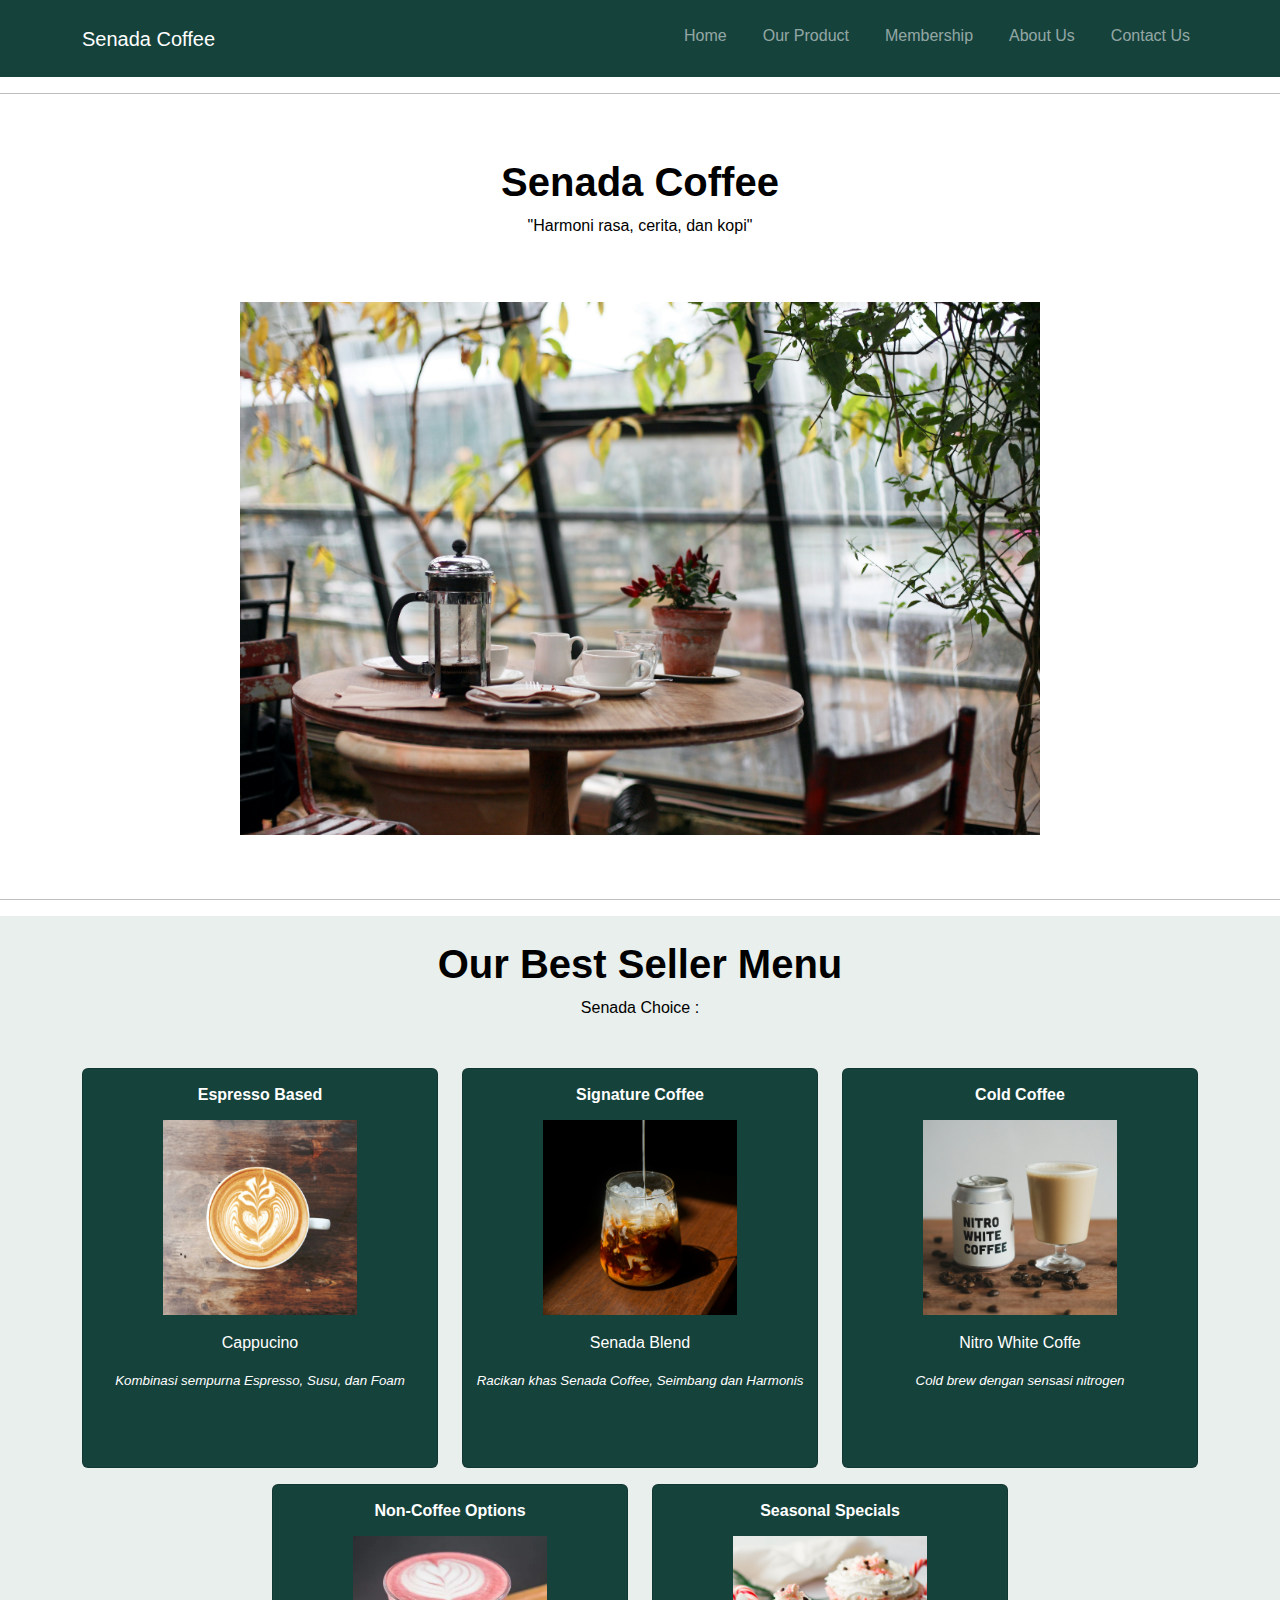
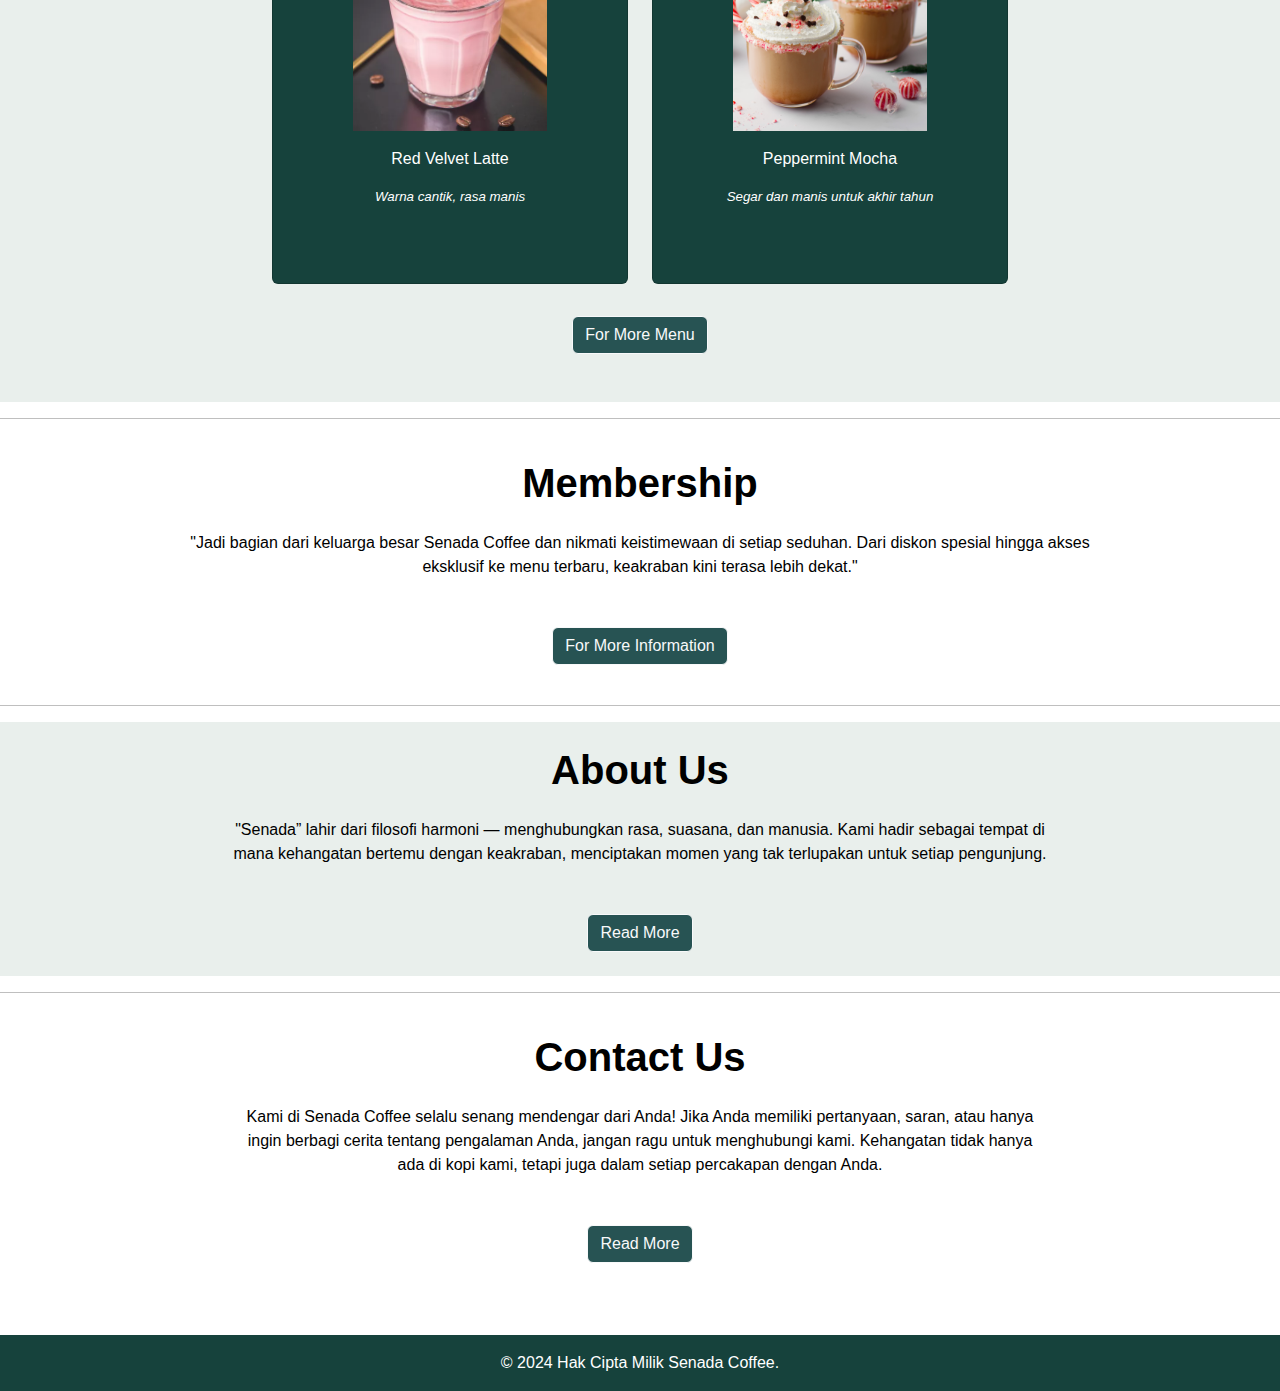
<file: index.html>
<!DOCTYPE html>
<html lang="en">
<head>
    <meta charset="UTF-8">
    <meta name="viewport" content="width=device-width, initial-scale=1.0">
    <title>Senada - Home</title>
    <link href="https://cdn.jsdelivr.net/npm/bootstrap@5.3.3/dist/css/bootstrap.min.css" rel="stylesheet" integrity="sha384-QWTKZyjpPEjISv5WaRU9OFeRpok6YctnYmDr5pNlyT2bRjXh0JMhjY6hW+ALEwIH" crossorigin="anonymous">
    <link rel="stylesheet" href="style.css">
    <link href="https://cdn.jsdelivr.net/npm/bootstrap-icons/font/bootstrap-icons.css" rel="stylesheet">
</head>

<body class="">
        <!-- header cik -->
        <nav class="navbar navbar-dark navbar-expand-lg">
            <div class="container">
                <a class="navbar-brand" href="index.html">Senada Coffee</a>
                <button class="navbar-toggler" type="button" id="toggleButton" aria-controls="navbarNav" aria-expanded="false" aria-label="Toggle navigation">
                    <div class="line"></div>
                    <div class="line"></div>
                    <div class="line"></div>
                </button>
                <div class="collapse navbar-collapse" id="navbarNav">
                    <ul class="navbar navbar-dark navbar-nav ms-auto">
                        <li class="nav-item">
                            <a class="nav-link" href="index.html">Home</a>
                        </li>
                        <li class="nav-item">
                            <a class="nav-link" href="menu.html">Our Product</a>
                        </li>
                        <li class="nav-item">
                            <a class="nav-link" href="membership.html">Membership</a>
                        </li>
                        <li class="nav-item">
                            <a class="nav-link" href="aboutus.html">About Us</a>
                        </li>
                        <li class="nav-item">
                            <a class="nav-link" href="contactus.html">Contact Us</a>
                        </li>
    
                    </ul>                    
                </div>
                
                <br>
                <br>

            </div>
        </nav>
        
    
        <!-- header tampilan mobile cik 
        <div class="popup-nav" id="popupNav">
            <ul class="navbar-nav">
                <li class="nav-item">
                    <a class="nav-link" href="index.html">Home</a>
                </li>
                <li class="nav-item">
                    <a class="nav-link" href="library.html">Library</a>
                </li>
                <li class="nav-item">
                    <a class="nav-link" href="article.html">Article</a>
                </li>
                <li class="nav-item">
                    <a class="nav-link" href="about.html">About Us</a>
                </li>
            </ul>
    
        </div>
    -->

    <hr>
<header class="text-center py-5">
    <h1 class="fw-bold">Senada Coffee</h1>
    <p>"Harmoni rasa, cerita, dan kopi"</p>
</header>

<section id="foto_">    
<center><img src="assets/foto1.jpg" class="foto" alt=""></center>
</section>

<br>
<br>
<hr>

<section id="Home" class="home">
    <br>
    <h1 class="fw-bold text-center">Our Best Seller Menu</h1>
   
    <!-- Bagian Atas: 3 Kolom -->
    <div class="container">
        <p class="text-center mb-5">Senada Choice :</p>
        <div class="row">
            
            <div class="col-md-4 mb-3">
                <div class="card">
                    <h6 class=" fw-bold mt-3 text-center mb-3">Espresso Based</h6>
                    <div class="d-flex justify-content-center mb-3">
                        <img src="assets/cappuccino.jpg" class="fotokartu" alt="">
                    </div>
                    <h8 class="text-center mb-3">Cappucino</h8>
                    <p class="captionnya text-center">Kombinasi sempurna Espresso, Susu, dan Foam</p>
                </div>
            </div>
            
            <div class="col-md-4 mb-3">
                <div class="card">
                    <h6 class="fw-bold mt-3 text-center mb-3">Signature Coffee</h6>
                    <div class="d-flex justify-content-center mb-3">
                        <img src="assets/senada blend.jpg" class="fotokartu" alt="">
                    </div>
                    <h8 class="text-center mb-3">Senada Blend</h8>
                    <p class="captionnya text-center">Racikan khas Senada Coffee, Seimbang dan Harmonis</p>
                </div>
            </div>

            <div class="col-md-4 mb-3">
                <div class="card">
                    <h6 class="fw-bold mt-3 text-center mb-3">Cold Coffee</h6>
                        <div class="d-flex justify-content-center mb-3">
                            <img src="assets/nitro white coffee.jpg" class="fotokartu" alt="">
                        </div>
                    <h8 class="text-center mb-3">Nitro White Coffe</h8>
                    <p class="captionnya text-center">Cold brew dengan sensasi nitrogen</p>
                </div>
            </div>
        </div>
    </div>

    <!-- Bagian Bawah: 2 Kolom -->
    <div class="container">
        <div class="row justify-content-center">
            <div class="col-md-4 mb-3">
                <div class="card">
                    <h6 class="fw-bold mt-3 text-center mb-3">Non-Coffee Options</h6>
                    <div class="d-flex justify-content-center mb-3">
                        <img src="assets/red velvet latte.webp" class="fotokartu"alt="">
                    </div>
                    <h8 class="text-center mb-3">Red Velvet Latte</h8>
                    <p class="captionnya text-center">Warna cantik, rasa manis</p>
                </div>
            </div>
            
            <div class="col-md-4 mb-3">
                <div class="card">
                    <h6 class="fw-bold mt-3 text-center mb-3">Seasonal Specials</h6>
                    <div class="d-flex justify-content-center mb-3">
                        <img src="assets/peppermint mocha.webp" class="fotokartu" alt="">
                    </div>
                    <h8 class="text-center mb-3">Peppermint Mocha</h8>
                    <p class="captionnya text-center">Segar dan manis untuk akhir tahun</p>
                </div>
            </div>

        </div>
    </div>

    <div class="d-flex justify-content-center mt-3">
        <a href="menu.html" class="btn btncard btn-outline-light">For More Menu</a>
    </div>
    <br>
    <br>
</section>


<hr>
<br>

<section id="Membership">
    <div class="container2">
        <h1 class="text-center fw-bold">Membership</h1>
        <div class="container w-75 text-center mb-3 mt-4">
            <p>"Jadi bagian dari keluarga besar Senada Coffee dan nikmati keistimewaan di setiap seduhan. Dari diskon spesial hingga akses eksklusif ke menu terbaru, keakraban kini terasa lebih dekat."</p>
        </div>
        <div class="d-flex justify-content-center mt-5">
            <a href="membership.html" class="btn btncard btn-outline-light">For More Information</a>
        </div>
    </div>
</section>

<br>
<hr>


<section id="AboutUs" class="home">
    <br>
    <div class="container">
        <h1 class="text-center fw-bold">About Us</h1>
    <div class="container w-75 text-center mb-3 mt-4">
        <p>"Senada” lahir dari filosofi harmoni — menghubungkan rasa, suasana, dan manusia. Kami hadir sebagai tempat di mana kehangatan bertemu dengan keakraban, menciptakan momen yang tak terlupakan untuk setiap pengunjung.</p>
    </div>
    <div class="d-flex justify-content-center mt-5">
        <a href="aboutus.html" class="btn btncard btn-outline-light">Read More</a>
    </div>
    </div>
    <br>
</section>


<hr>
<br>

<section id="contactus">
    <div class="container">
        <h1 class="text-center fw-bold">Contact Us</h1>
    <div class="container w-75 text-center mb-3 mt-4">
        <p>Kami di Senada Coffee selalu senang mendengar dari Anda! Jika Anda memiliki pertanyaan, saran, atau hanya ingin berbagi cerita tentang pengalaman Anda, jangan ragu untuk menghubungi kami. Kehangatan tidak hanya ada di kopi kami, tetapi juga dalam setiap percakapan dengan Anda.</p>
    </div>
    <div class="d-flex justify-content-center mt-5">
        <a href="contactus.html" class="btn btncard btn-outline-light">Read More</a>
    </div>
    </div>
</section>

<br>
<br>
<br>

<footer class="footer text-center py-3">
    <div class="container">
        <p class="mb-0">© 2024 Hak Cipta Milik Senada Coffee.</p>
    </div>
</footer>

</body>
</html>
</file>
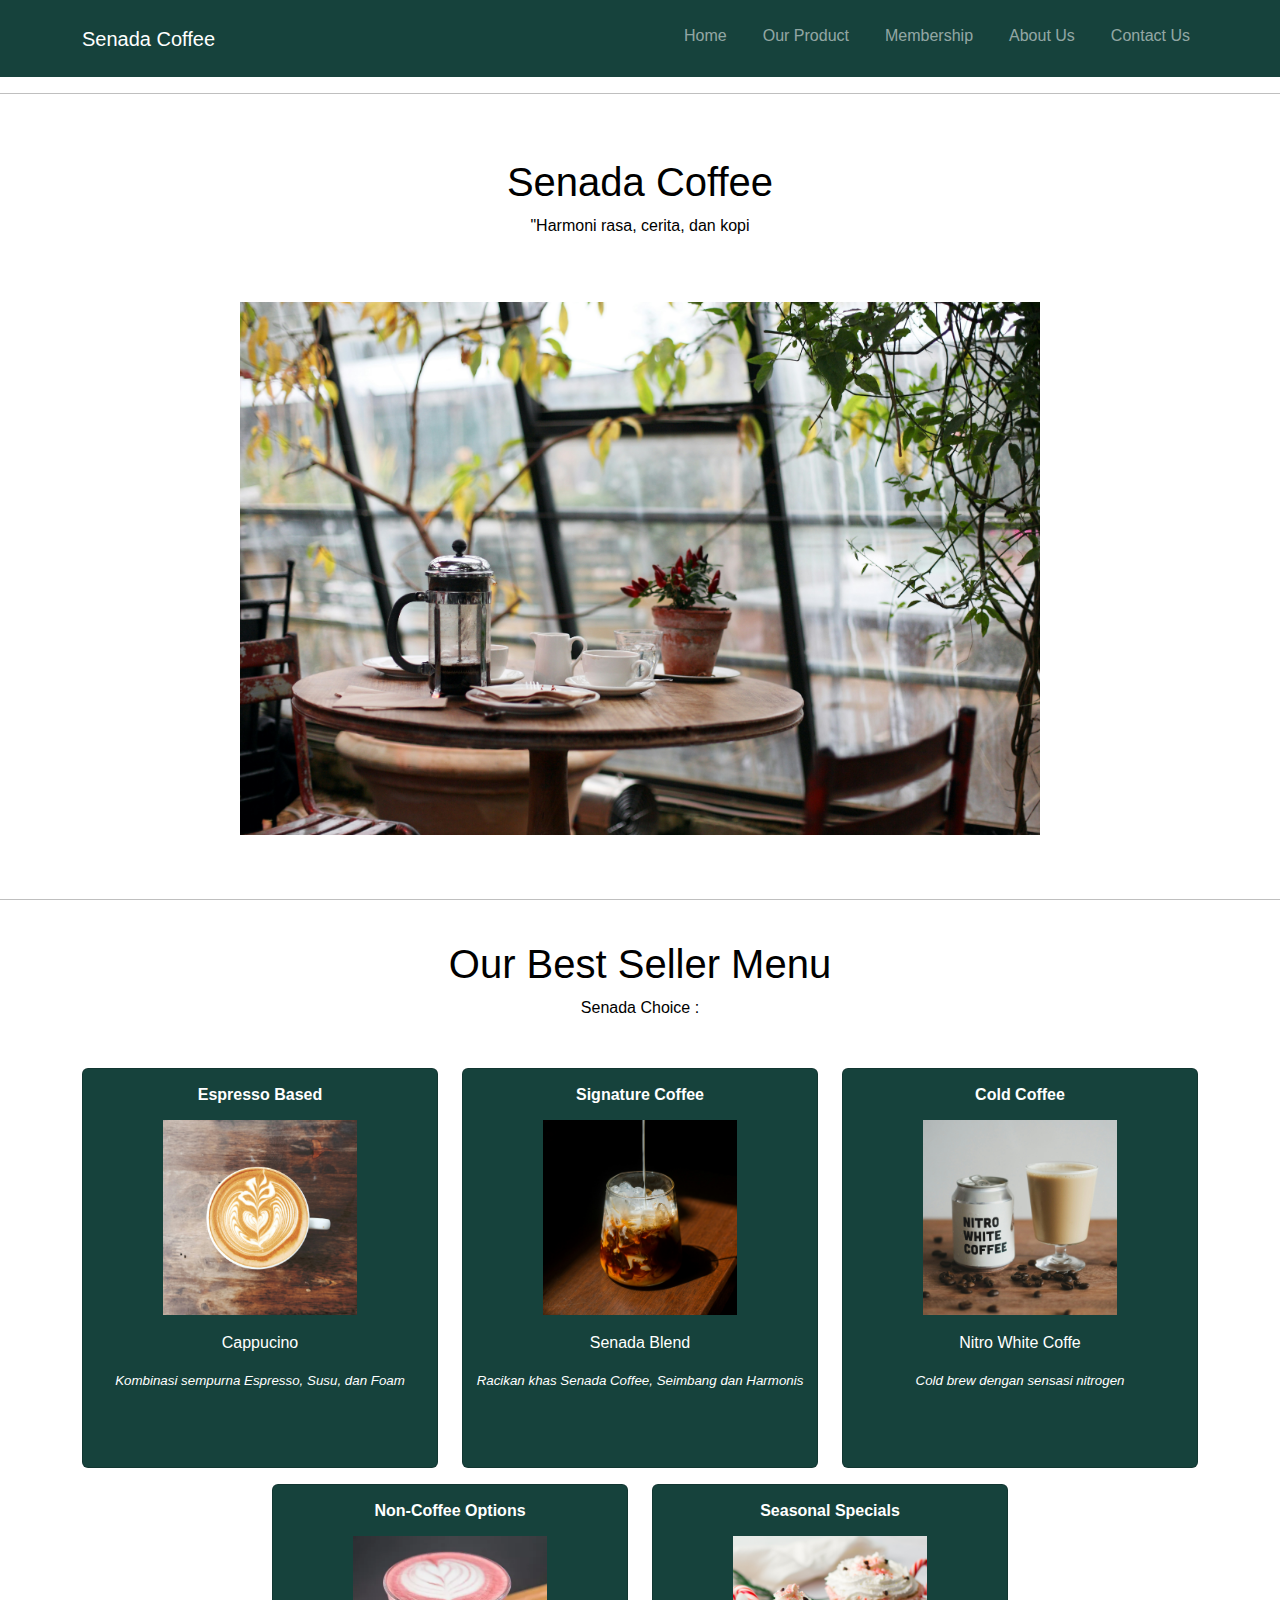
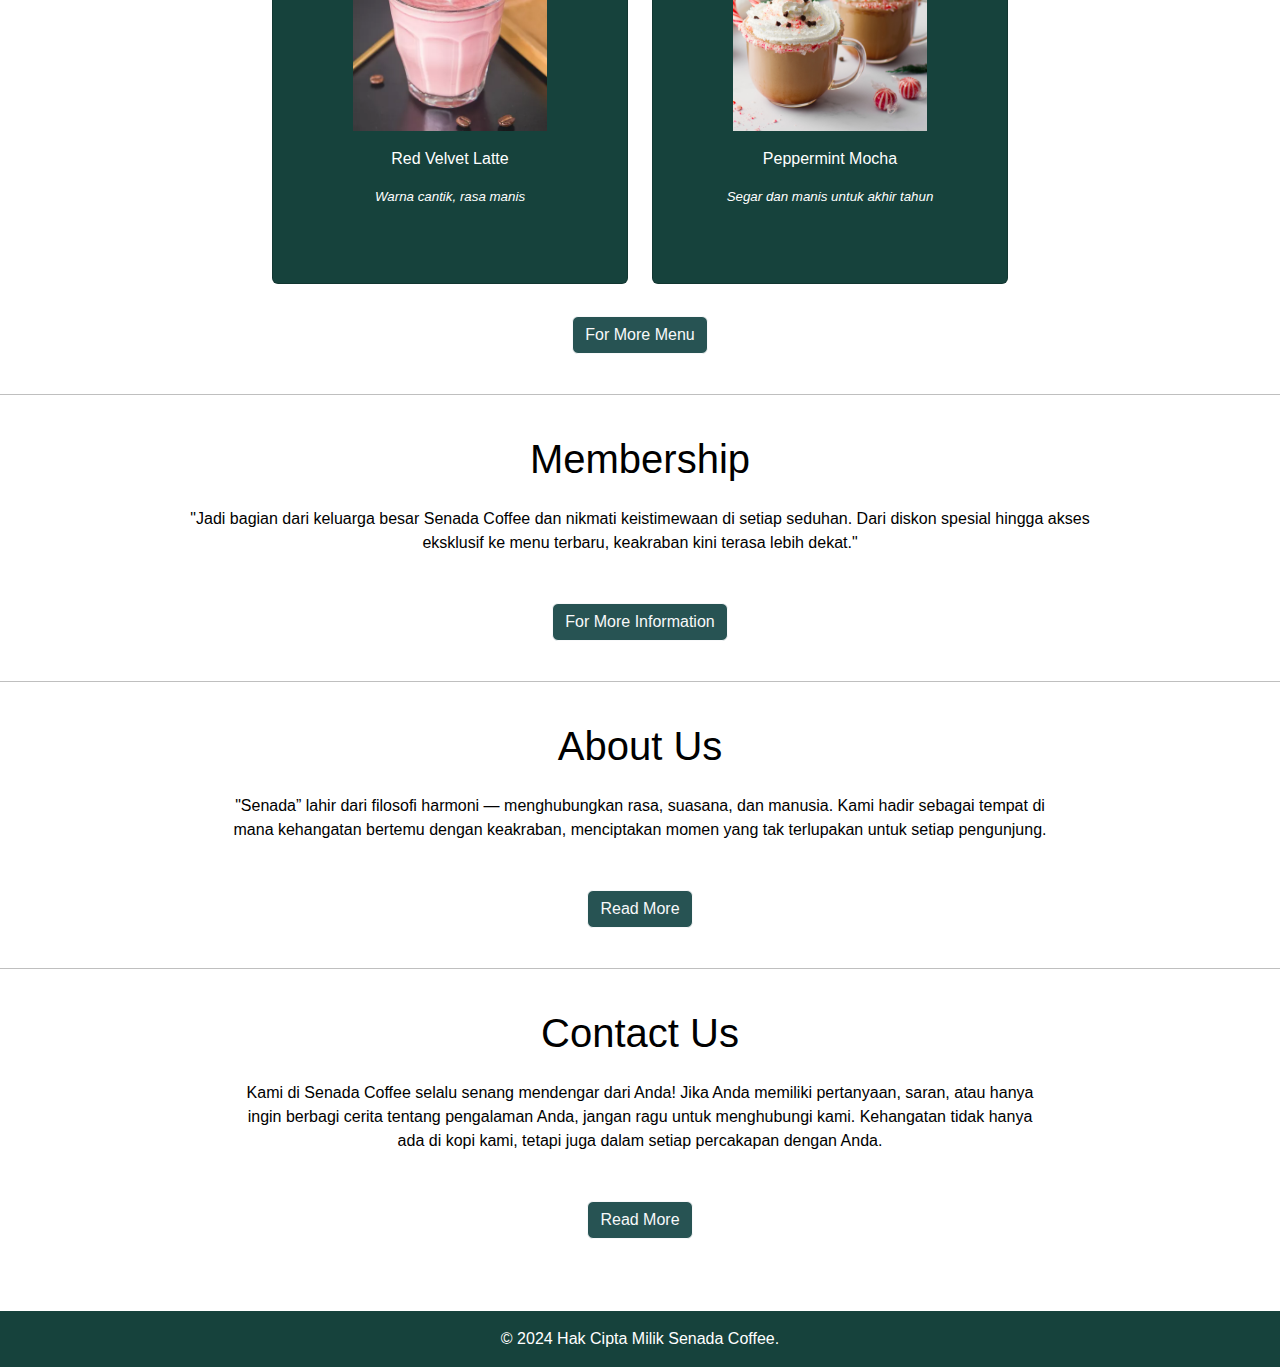
<file: Senada Coffee/index.html>
<!DOCTYPE html>
<html lang="en">
<head>
    <meta charset="UTF-8">
    <meta name="viewport" content="width=device-width, initial-scale=1.0">
    <title>Document</title>

    <link href="https://cdn.jsdelivr.net/npm/bootstrap@5.3.3/dist/css/bootstrap.min.css" rel="stylesheet" integrity="sha384-QWTKZyjpPEjISv5WaRU9OFeRpok6YctnYmDr5pNlyT2bRjXh0JMhjY6hW+ALEwIH" crossorigin="anonymous">
    <link rel="stylesheet" href="style.css">
</head>

<body class="">
        <!-- header cik -->
        <nav class="navbar navbar-dark navbar-expand-lg">
            <div class="container">
                <a class="navbar-brand" href="index.html">Senada Coffee</a>
                <button class="navbar-toggler" type="button" id="toggleButton" aria-controls="navbarNav" aria-expanded="false" aria-label="Toggle navigation">
                    <div class="line"></div>
                    <div class="line"></div>
                    <div class="line"></div>
                </button>
                <div class="collapse navbar-collapse" id="navbarNav">
                    <ul class="navbar navbar-dark navbar-nav ms-auto">
                        <li class="nav-item">
                            <a class="nav-link" href="index.html">Home</a>
                        </li>
                        <li class="nav-item">
                            <a class="nav-link" href="library.html">Our Product</a>
                        </li>
                        <li class="nav-item">
                            <a class="nav-link" href="article.html">Membership</a>
                        </li>
                        <li class="nav-item">
                            <a class="nav-link" href="#">About Us</a>
                        </li>
                        <li class="nav-item">
                            <a class="nav-link">Contact Us</a>
                        </li>
    
                    </ul>                    
                </div>
                
                <br>
                <br>

            </div>
        </nav>
        
    
        <!-- header tampilan mobile cik 
        <div class="popup-nav" id="popupNav">
            <ul class="navbar-nav">
                <li class="nav-item">
                    <a class="nav-link" href="index.html">Home</a>
                </li>
                <li class="nav-item">
                    <a class="nav-link" href="library.html">Library</a>
                </li>
                <li class="nav-item">
                    <a class="nav-link" href="article.html">Article</a>
                </li>
                <li class="nav-item">
                    <a class="nav-link" href="about.html">About Us</a>
                </li>
            </ul>
    
        </div>
    -->

    <hr>
<header class="text-center py-5">
    <h1>Senada Coffee</h1>
    <p>"Harmoni rasa, cerita, dan kopi</p>
</header>

<section id="foto_">    
<center><img src="foto1.jpg" class="foto" alt=""></center>
</section>

<br>
<br>

<hr><br>
<section id="Home">
    <h1 class="text-center">Our Best Seller Menu</h1>
   
    <!-- Bagian Atas: 3 Kolom -->
    <div class="container">
        <p class="text-center mb-5">Senada Choice :</p>
        <div class="row">
            
            <div class="col-md-4 mb-3">
                <div class="card">
                    <h6 class=" fw-bold mt-3 text-center mb-3">Espresso Based</h6>
                    <div class="d-flex justify-content-center mb-3">
                        <img src="cappuccino.jpg" class="fotokartu" alt="">
                    </div>
                    <h8 class="text-center mb-3">Cappucino</h8>
                    <p class="captionnya text-center">Kombinasi sempurna Espresso, Susu, dan Foam</p>
                </div>
            </div>
            
            <div class="col-md-4 mb-3">
                <div class="card">
                    <h6 class="fw-bold mt-3 text-center mb-3">Signature Coffee</h6>
                    <div class="d-flex justify-content-center mb-3">
                        <img src="senada blend.jpg" class="fotokartu" alt="">
                    </div>
                    <h8 class="text-center mb-3">Senada Blend</h8>
                    <p class="captionnya text-center">Racikan khas Senada Coffee, Seimbang dan Harmonis</p>
                </div>
            </div>

            <div class="col-md-4 mb-3">
                <div class="card">
                    <h6 class="fw-bold mt-3 text-center mb-3">Cold Coffee</h6>
                        <div class="d-flex justify-content-center mb-3">
                            <img src="nitro white coffee.jpg" class="fotokartu" alt="">
                        </div>
                    <h8 class="text-center mb-3">Nitro White Coffe</h8>
                    <p class="captionnya text-center">Cold brew dengan sensasi nitrogen</p>
                </div>
            </div>
        </div>
    </div>

    <!-- Bagian Bawah: 2 Kolom -->
    <div class="container">
        <div class="row justify-content-center">
            <div class="col-md-4 mb-3">
                <div class="card">
                    <h6 class="fw-bold mt-3 text-center mb-3">Non-Coffee Options</h6>
                    <div class="d-flex justify-content-center mb-3">
                        <img src="red velvet latte.webp" class="fotokartu"alt="">
                    </div>
                    <h8 class="text-center mb-3">Red Velvet Latte</h8>
                    <p class="captionnya text-center">Warna cantik, rasa manis</p>
                </div>
            </div>
            
            <div class="col-md-4 mb-3">
                <div class="card">
                    <h6 class="fw-bold mt-3 text-center mb-3">Seasonal Specials</h6>
                    <div class="d-flex justify-content-center mb-3">
                        <img src="peppermint mocha.webp" class="fotokartu" alt="">
                    </div>
                    <h8 class="text-center mb-3">Peppermint Mocha</h8>
                    <p class="captionnya text-center">Segar dan manis untuk akhir tahun</p>
                </div>
            </div>

        </div>
    </div>

    <div class="d-flex justify-content-center mt-3">
        <a href="menu.html" class="btn btncard btn-outline-light">For More Menu</a>
    </div>
</section>

<br>
<hr>
<br>

<section id="Membership">
    <div class="container2">
        <h1 class="text-center">Membership</h1>
        <div class="container w-75 text-center mb-3 mt-4">
            <p>"Jadi bagian dari keluarga besar Senada Coffee dan nikmati keistimewaan di setiap seduhan. Dari diskon spesial hingga akses eksklusif ke menu terbaru, keakraban kini terasa lebih dekat."</p>
        </div>
        <div class="d-flex justify-content-center mt-5">
            <a href="membership.html" class="btn btncard btn-outline-light">For More Information</a>
        </div>
    </div>
</section>

<br>
<hr>
<br>

<section id="AboutUs">
    <div class="container">
        <h1 class="text-center">About Us</h1>
    <div class="container w-75 text-center mb-3 mt-4">
        <p>"Senada” lahir dari filosofi harmoni — menghubungkan rasa, suasana, dan manusia. Kami hadir sebagai tempat di mana kehangatan bertemu dengan keakraban, menciptakan momen yang tak terlupakan untuk setiap pengunjung.</p>
    </div>
    <div class="d-flex justify-content-center mt-5">
        <a href="aboutus.html" class="btn btncard btn-outline-light">Read More</a>
    </div>
    </div>
</section>

<br>
<hr>
<br>

<section id="contactus">
    <div class="container">
        <h1 class="text-center">Contact Us</h1>
    <div class="container w-75 text-center mb-3 mt-4">
        <p>Kami di Senada Coffee selalu senang mendengar dari Anda! Jika Anda memiliki pertanyaan, saran, atau hanya ingin berbagi cerita tentang pengalaman Anda, jangan ragu untuk menghubungi kami. Kehangatan tidak hanya ada di kopi kami, tetapi juga dalam setiap percakapan dengan Anda.</p>
    </div>
    <div class="d-flex justify-content-center mt-5">
        <a href="contactus.html" class="btn btncard btn-outline-light">Read More</a>
    </div>
    </div>
</section>

<br>
<br>
<br>

<footer class="footer text-center py-3">
    <div class="container">
        <p class="mb-0">© 2024 Hak Cipta Milik Senada Coffee.</p>
    </div>
</footer>

</body>
</html>
</file>
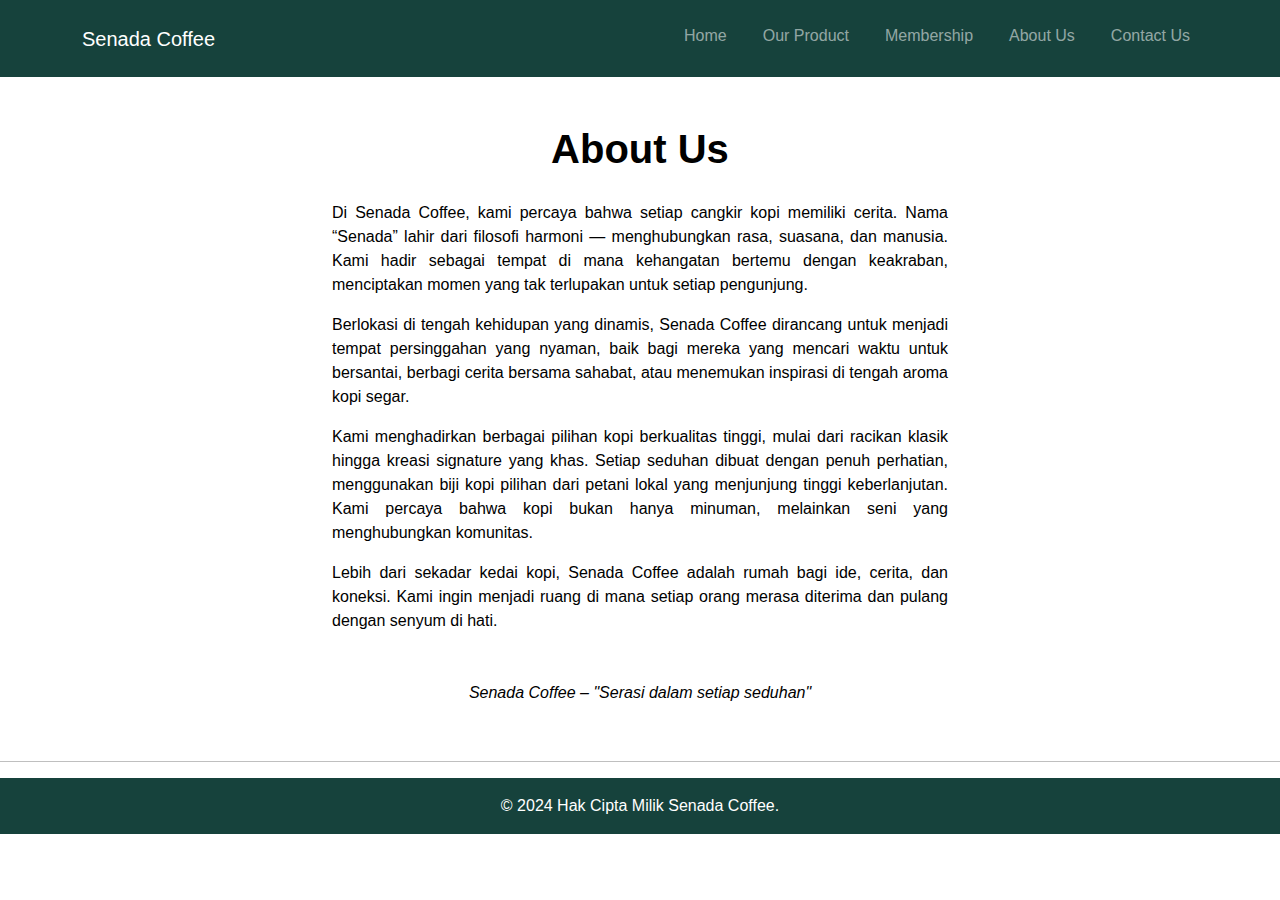
<file: aboutus.html>
<!DOCTYPE html>
<html lang="en">
<head>
    <meta charset="UTF-8">
    <meta name="viewport" content="width=device-width, initial-scale=1.0">
    <title>Senada - About Us</title>
    <link href="https://cdn.jsdelivr.net/npm/bootstrap@5.3.3/dist/css/bootstrap.min.css" rel="stylesheet" integrity="sha384-QWTKZyjpPEjISv5WaRU9OFeRpok6YctnYmDr5pNlyT2bRjXh0JMhjY6hW+ALEwIH" crossorigin="anonymous">
    <link rel="stylesheet" href="style.css">
    <link href="https://cdn.jsdelivr.net/npm/bootstrap-icons/font/bootstrap-icons.css" rel="stylesheet">
</head>
<body>
    <nav class="navbar navbar-dark navbar-expand-lg">
        <div class="container">
            <a class="navbar-brand" href="index.html">Senada Coffee</a>
            <button class="navbar-toggler" type="button" id="toggleButton" aria-controls="navbarNav" aria-expanded="false" aria-label="Toggle navigation">
                <div class="line"></div>
                <div class="line"></div>
                <div class="line"></div>
            </button>
            <div class="collapse navbar-collapse" id="navbarNav">
                <ul class="navbar navbar-dark navbar-nav ms-auto">
                    <li class="nav-item">
                        <a class="nav-link" href="index.html">Home</a>
                    </li>
                    <li class="nav-item">
                        <a class="nav-link" href="menu.html">Our Product</a>
                    </li>
                    <li class="nav-item">
                        <a class="nav-link" href="membership.html">Membership</a>
                    </li>
                    <li class="nav-item">
                        <a class="nav-link" href="aboutus.html">About Us</a>
                    </li>
                    <li class="nav-item">
                        <a class="nav-link" href="contactus.html">Contact Us</a>
                    </li>

                </ul>                    
            </div>
            
            <br>
            <br>

        </div>
    </nav>

    <section>
        <h1 class="text-center fw-bold mt-5 mb-1">About Us</h1>
    </section>

<br>
        <div class="container text-justify w-50 mb-3">
            <p>Di Senada Coffee, kami percaya bahwa setiap cangkir kopi memiliki cerita. Nama “Senada” lahir dari filosofi harmoni — menghubungkan rasa, suasana, dan manusia. Kami hadir sebagai tempat di mana kehangatan bertemu dengan keakraban, menciptakan momen yang tak terlupakan untuk setiap pengunjung.</p>
            <p>Berlokasi di tengah kehidupan yang dinamis, Senada Coffee dirancang untuk menjadi tempat persinggahan yang nyaman, baik bagi mereka yang mencari waktu untuk bersantai, berbagi cerita bersama sahabat, atau menemukan inspirasi di tengah aroma kopi segar.</p>
            <p>Kami menghadirkan berbagai pilihan kopi berkualitas tinggi, mulai dari racikan klasik hingga kreasi signature yang khas. Setiap seduhan dibuat dengan penuh perhatian, menggunakan biji kopi pilihan dari petani lokal yang menjunjung tinggi keberlanjutan. Kami percaya bahwa kopi bukan hanya minuman, melainkan seni yang menghubungkan komunitas.</p>
            <p>Lebih dari sekadar kedai kopi, Senada Coffee adalah rumah bagi ide, cerita, dan koneksi. Kami ingin menjadi ruang di mana setiap orang merasa diterima dan pulang dengan senyum di hati.</p>
        </div>

        <p class="mt-5 text-center fst-italic">Senada Coffee – "Serasi dalam setiap seduhan"</p>
        
 <br>
  <hr>

    <footer class="footer text-center py-3">
        <div class="container">
            <p class="mb-0">© 2024 Hak Cipta Milik Senada Coffee.</p>
        </div>
    </footer>
</body>
</html>
</file>
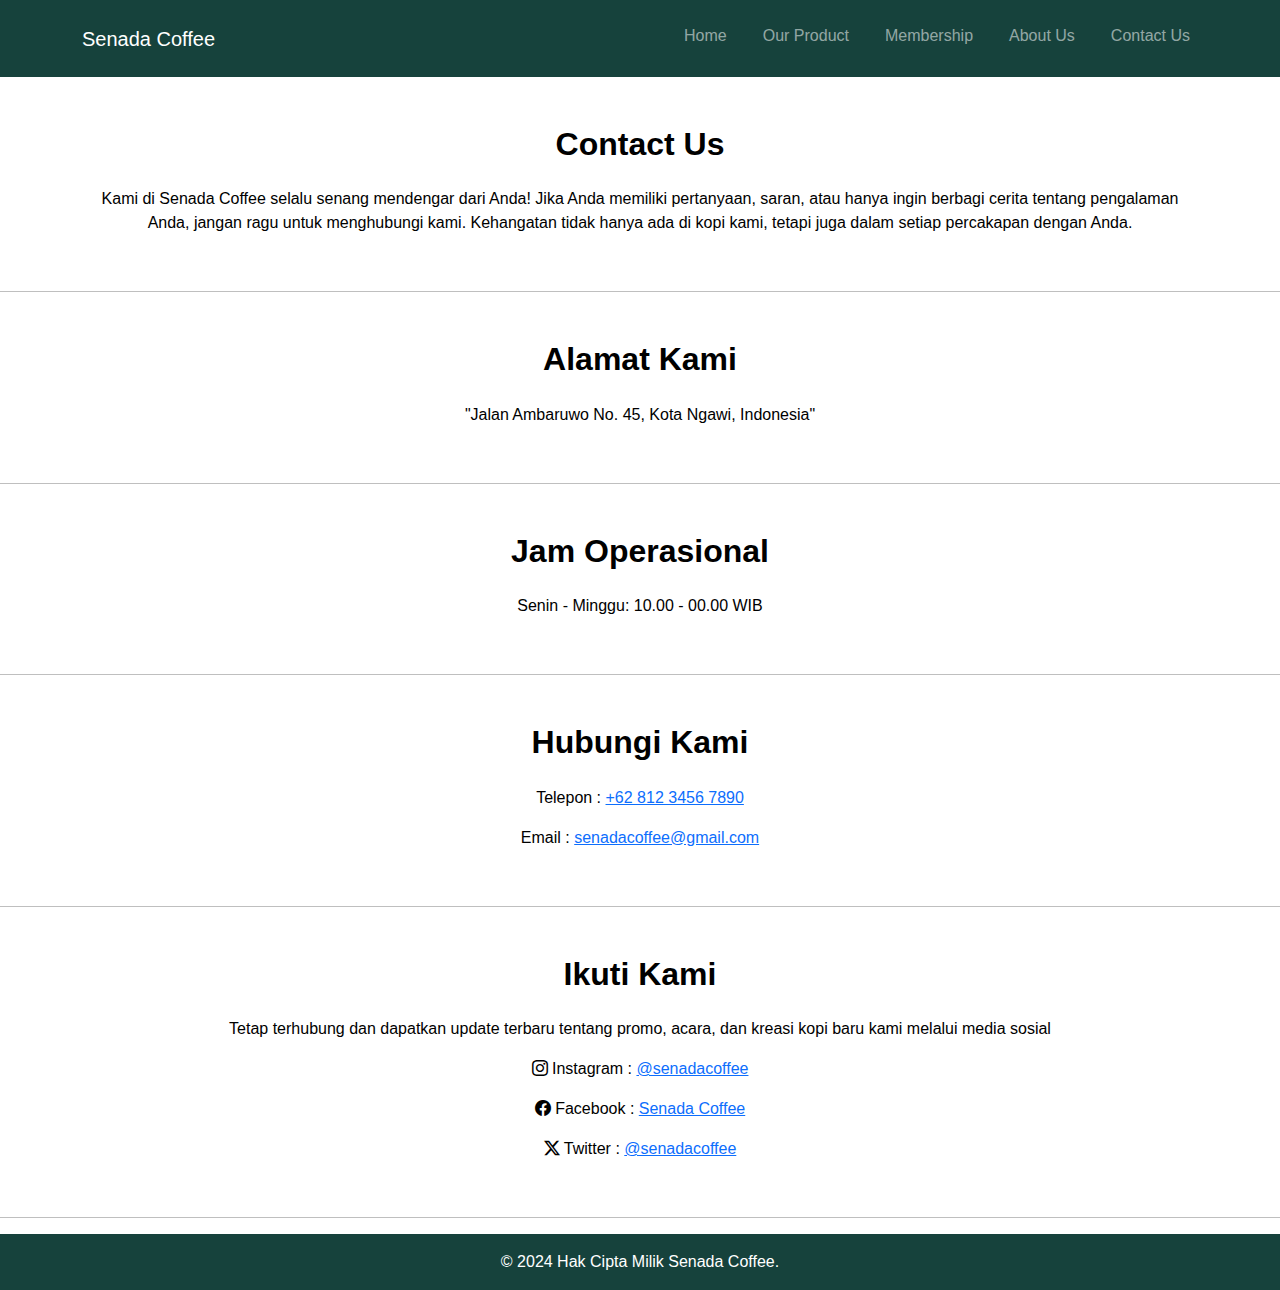
<file: contactus.html>
<!DOCTYPE html>
<html lang="en">
<head>
    <meta charset="UTF-8">
    <meta name="viewport" content="width=device-width, initial-scale=1.0">
    <title>Senada - Contact Us</title>
    <link href="https://cdn.jsdelivr.net/npm/bootstrap@5.3.3/dist/css/bootstrap.min.css" rel="stylesheet" integrity="sha384-QWTKZyjpPEjISv5WaRU9OFeRpok6YctnYmDr5pNlyT2bRjXh0JMhjY6hW+ALEwIH" crossorigin="anonymous">
    <link rel="stylesheet" href="style.css">
    <link href="https://cdn.jsdelivr.net/npm/bootstrap-icons/font/bootstrap-icons.css" rel="stylesheet">

</head>
<body>
    <nav class="navbar navbar-dark navbar-expand-lg">
        <div class="container">
            <a class="navbar-brand" href="index.html">Senada Coffee</a>
            <button class="navbar-toggler" type="button" id="toggleButton" aria-controls="navbarNav" aria-expanded="false" aria-label="Toggle navigation">
                <div class="line"></div>
                <div class="line"></div>
                <div class="line"></div>
            </button>
            <div class="collapse navbar-collapse" id="navbarNav">
                <ul class="navbar navbar-dark navbar-nav ms-auto">
                    <li class="nav-item">
                        <a class="nav-link" href="index.html">Home</a>
                    </li>
                    <li class="nav-item">
                        <a class="nav-link" href="menu.html">Our Product</a>
                    </li>
                    <li class="nav-item">
                        <a class="nav-link" href="membership.html">Membership</a>
                    </li>
                    <li class="nav-item">
                        <a class="nav-link" href="aboutus.html">About Us</a>
                    </li>
                    <li class="nav-item">
                        <a class="nav-link" href="contactus.html">Contact Us</a>
                    </li>

                </ul>                    
            </div>
            
            <br>
            <br>

        </div>
    </nav>


        <h2 class="text-center fw-bold mt-5 mb-1">Contact Us</h1>    
    <div class="container text-center w-40 mt-4 mb-3">
        <p>Kami di Senada Coffee selalu senang mendengar dari Anda! Jika Anda memiliki pertanyaan, saran, atau hanya ingin berbagi cerita tentang pengalaman Anda, jangan ragu untuk menghubungi kami. Kehangatan tidak hanya ada di kopi kami, tetapi juga dalam setiap percakapan dengan Anda.</p>
    </div>
    <br>
    <hr>
    <h2 class="text-center fw-bold mt-5 mb-1">Alamat Kami</h1>
    <div class="container text-center w-40 mt-4 mb-3">
        <p>"Jalan Ambaruwo No. 45, Kota Ngawi, Indonesia"</p>
    </div><br>
    <hr>

    <h2 class="text-center fw-bold mt-5 mb-1">Jam Operasional</h2>
    <div class="container text-center w-40 mt-4 mb-3">
        <p>Senin - Minggu: 10.00 - 00.00 WIB</p>
    </div><br>
    <hr>

    <h2 class="text-center fw-bold mt-5 mb-1">Hubungi Kami</h2>
    <div class="container text-center w-40 mt-4 mb-3">
        <p>Telepon : <a href="+62 812 3456 7890">+62 812 3456 7890</a></p>  
        <p>Email : <a href="senadacoffee@gmail.com">senadacoffee@gmail.com</a></p>
    </div><br>
    <hr>
    
    <h2 class="text-center fw-bold mt-5 mb-1">Ikuti Kami</h2>
    <div class="container text-center w-40 mt-4 mb-3">
        <p>Tetap terhubung dan dapatkan update terbaru tentang promo, acara, dan kreasi kopi baru kami melalui media sosial</p>  
        <p><i class="bi bi-instagram"></i> Instagram : <a href="insagram.com/senadacoffee">@senadacoffee</a></p>
        <p><i class="bi bi-facebook"></i> Facebook : <a href="facebook.com/senadacoffee">Senada Coffee</a></p>
        <p><i class="bi bi-twitter-x"></i> Twitter : <a href="x.com/senadacoffee">@senadacoffee</a></p>
    </div><br>
    <hr>
    
    <footer class="footer text-center py-3">
        <div class="container">
            <p class="mb-0">© 2024 Hak Cipta Milik Senada Coffee.</p>
        </div>
    </footer>
</body>
</html>
</file>
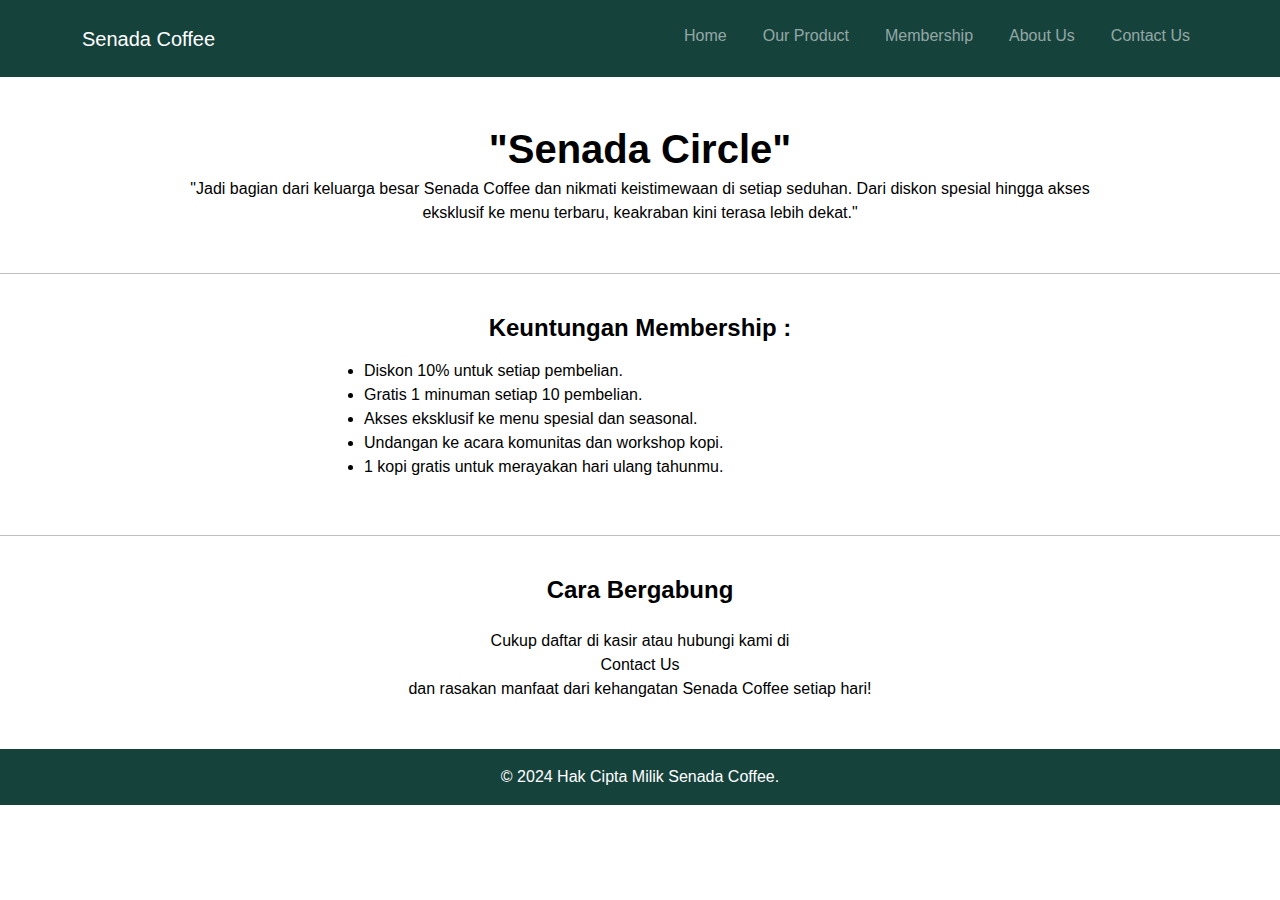
<file: membership.html>
<!DOCTYPE html>
<html lang="en">
<head>
    <meta charset="UTF-8">
    <meta name="viewport" content="width=device-width, initial-scale=1.0">
    <title>Senada - Membership</title>
    <link href="https://cdn.jsdelivr.net/npm/bootstrap@5.3.3/dist/css/bootstrap.min.css" rel="stylesheet" integrity="sha384-QWTKZyjpPEjISv5WaRU9OFeRpok6YctnYmDr5pNlyT2bRjXh0JMhjY6hW+ALEwIH" crossorigin="anonymous">
    <link rel="stylesheet" href="style.css">
    <link href="https://cdn.jsdelivr.net/npm/bootstrap-icons/font/bootstrap-icons.css" rel="stylesheet">
</head>
<body>
    <nav class="navbar navbar-dark navbar-expand-lg">
        <div class="container">
            <a class="navbar-brand" href="index.html">Senada Coffee</a>
            <button class="navbar-toggler" type="button" id="toggleButton" aria-controls="navbarNav" aria-expanded="false" aria-label="Toggle navigation">
                <div class="line"></div>
                <div class="line"></div>
                <div class="line"></div>
            </button>
            <div class="collapse navbar-collapse" id="navbarNav">
                <ul class="navbar navbar-dark navbar-nav ms-auto">
                    <li class="nav-item">
                        <a class="nav-link" href="index.html">Home</a>
                    </li>
                    <li class="nav-item">
                        <a class="nav-link" href="menu.html">Our Product</a>
                    </li>
                    <li class="nav-item">
                        <a class="nav-link" href="membership.html">Membership</a>
                    </li>
                    <li class="nav-item">
                        <a class="nav-link" href="aboutus.html">About Us</a>
                    </li>
                    <li class="nav-item">
                        <a class="nav-link" href="contactus.html">Contact Us</a>
                    </li>

                </ul>                    
            </div>
            
            <br>
            <br>

        </div>
    </nav>

    <section>
        <h1 class="text-center fw-bold mt-5 mb-1">"Senada Circle"</h1>
        <div class="container w-75 text-center mb-3">
            <p class="text-center mb-5 ">"Jadi bagian dari keluarga besar Senada Coffee dan nikmati keistimewaan di setiap seduhan. Dari diskon spesial hingga akses eksklusif ke menu terbaru, keakraban kini terasa lebih dekat."</p>
        </div>

    </section>

    <hr>

    <section class="">
<br>
        <h4 class="text-center fw-bold mb-1">Keuntungan Membership :</h4>
        <div class="container w-50 mb-3 mt-3">
            <ul>
                <li>Diskon 10% untuk setiap pembelian.</li>
                <li>Gratis 1 minuman setiap 10 pembelian.</li>
                <li>Akses eksklusif ke menu spesial dan seasonal.</li>
                <li>Undangan ke acara komunitas dan workshop kopi.</li>
                <li>1 kopi gratis untuk merayakan hari ulang tahunmu.</li>
            </ul>
        </div>
        
        <br>
    </section>
  <hr>
    <br>
    <section>
        <h4 class="text-center fw-bold mb-1">Cara Bergabung</h4>
        <p class="text-center mb-5 mt-4">Cukup daftar di kasir atau hubungi kami di<a class="nav-link" href="contactus.html">Contact Us</a>dan rasakan manfaat dari kehangatan Senada Coffee setiap hari!</p>
    </section>
    <footer class="footer text-center py-3">
        <div class="container">
            <p class="mb-0">© 2024 Hak Cipta Milik Senada Coffee.</p>
        </div>
    </footer>
</body>
</html>
</file>
<file: style.css>
body {
    background-color: #ffffff;
    color: #000000;
    font-family: Arial, sans-serif;
}
.navbar {
    background-color: #16423C;
}
.navbar ul li {
    position: relative; 
    padding-bottom: 5px;
    padding-left: 20px;
    transition: transform 0.3s ease;
}

.navbar ul li:hover {
    box-shadow: 0px 4px 15px rgba(0, 0, 0, 0.2); 
    transform: scale(1.05); 
    border-radius: 10px; 
}

.navbar ul li::after {
    content: "";
    position: absolute;
    left: 0;
    bottom: 0;
    width: 0;
    height: 1px;
    background-color: white; 
    transition: width 0.3s ease; 
}

.navbar ul li:hover::after {
    width: 100%; 
}


/*header*/
.header {
    position: relative; 
    height: 280px; 
    color: white; 
}

.overlay {
    position: absolute; 
    top: 0;
    left: 0;
    right: 0;
    bottom: 0;
    background-color: rgba(0, 0, 0, 0.6); 
    z-index: 1; 
}

header h1, p {
    position: relative; 
    z-index: 2; 
}

.foto {
    width: 800px ;
    height: auto;
}

.fotokartu {
    width: 55%;
}

/*pop up nav tampilan mobile
.popup-nav {
    position: absolute;
    top: 60px; 
    right: 10px; 
    background-color: #274f80;
    border: 1px solid #E0E1DD;
    display: none; 
    padding: 10px;
    z-index: 1000; 
}
.popup-nav ul {
    list-style: none;
    padding: 0;
}
.popup-nav li {
    margin: 5px 0;
}
.popup-nav ul li {
    position: relative; 
    padding-bottom: 5px; 
}

.popup-nav ul li::after {
    content: "";
    position: absolute;
    left: 0;
    bottom: 0;
    width: 0;
    height: 2px;
    background-color: white;
    transition: width 0.3s ease; 
}
    

.popup-nav ul li:hover::after {
    width: 100%;
}
*/
.navbar-toggler {
    border: none; 
    outline: none; 
    cursor: pointer; 
}

.navbar-toggler .line {
    display: block;
    width: 25px; 
    height: 3px; 
    background-color: #ffffff; 
    margin: 4px 0; 
    transition: 0.4s; 
}

.card {
    background-color: #16423C;
    height: 400px; 
    color: #ffffff;
}
.card:hover {
    box-shadow: 0px 4px 15px darkslategray; 
    transform: scale(1.05); 
}

.captionnya {
    font-size: smaller;
    font-style: italic;
    
}

.container2 {

}

.btn {
    background-color: rgb(39, 83, 83);
}

footer {
    background-color: #16423C;
    color: #ffffff;
}
.home {
    background-color: #E9EFEC;
}
.judul {
    color: #ffffff;
}
.text-justify {
    text-align: justify;
  }
</file>
<file: Senada Coffee/style.css>
body {
    background-color: #ffffff;
    color: #000000;
    font-family: Arial, sans-serif;
}
.navbar {
    background-color: #16423C;
}
.navbar ul li {
    position: relative; 
    padding-bottom: 5px;
    padding-left: 20px;
    transition: transform 0.3s ease;
}

.navbar ul li:hover {
    box-shadow: 0px 4px 15px rgba(0, 0, 0, 0.2); 
    transform: scale(1.05); 
    border-radius: 10px; 
}

.navbar ul li::after {
    content: "";
    position: absolute;
    left: 0;
    bottom: 0;
    width: 0;
    height: 2px;
    background-color: white; 
    transition: width 0.3s ease; 
}

.navbar ul li:hover::after {
    width: 100%; 
}


/*header*/
.header {
    position: relative; 
    height: 280px; 
    color: white; 
}

.overlay {
    position: absolute; 
    top: 0;
    left: 0;
    right: 0;
    bottom: 0;
    background-color: rgba(0, 0, 0, 0.6); 
    z-index: 1; 
}

header h1, p {
    position: relative; 
    z-index: 2; 
}

.foto {
    width: 800px ;
    height: auto;
}

.fotokartu {
    width: 55%;
}

/*pop up nav tampilan mobile
.popup-nav {
    position: absolute;
    top: 60px; 
    right: 10px; 
    background-color: #274f80;
    border: 1px solid #E0E1DD;
    display: none; 
    padding: 10px;
    z-index: 1000; 
}
.popup-nav ul {
    list-style: none;
    padding: 0;
}
.popup-nav li {
    margin: 5px 0;
}
.popup-nav ul li {
    position: relative; 
    padding-bottom: 5px; 
}

.popup-nav ul li::after {
    content: "";
    position: absolute;
    left: 0;
    bottom: 0;
    width: 0;
    height: 2px;
    background-color: white;
    transition: width 0.3s ease; 
}
    

.popup-nav ul li:hover::after {
    width: 100%;
}
*/
.navbar-toggler {
    border: none; 
    outline: none; 
    cursor: pointer; 
}

.navbar-toggler .line {
    display: block;
    width: 25px; 
    height: 3px; 
    background-color: #ffffff; 
    margin: 4px 0; 
    transition: 0.4s; 
}

.card {
    background-color: #16423C;
    height: 400px; 
    color: #ffffff;
}
.card:hover {
    box-shadow: 0px 4px 15px darkslategray; 
    transform: scale(1.05); 
}

.captionnya {
    font-size: smaller;
    font-style: italic;
    
}

.container2 {

}

.btn {
    background-color: rgb(39, 83, 83);
}

footer {
    background-color: #16423C;
    color: #ffffff;
}
</file>
